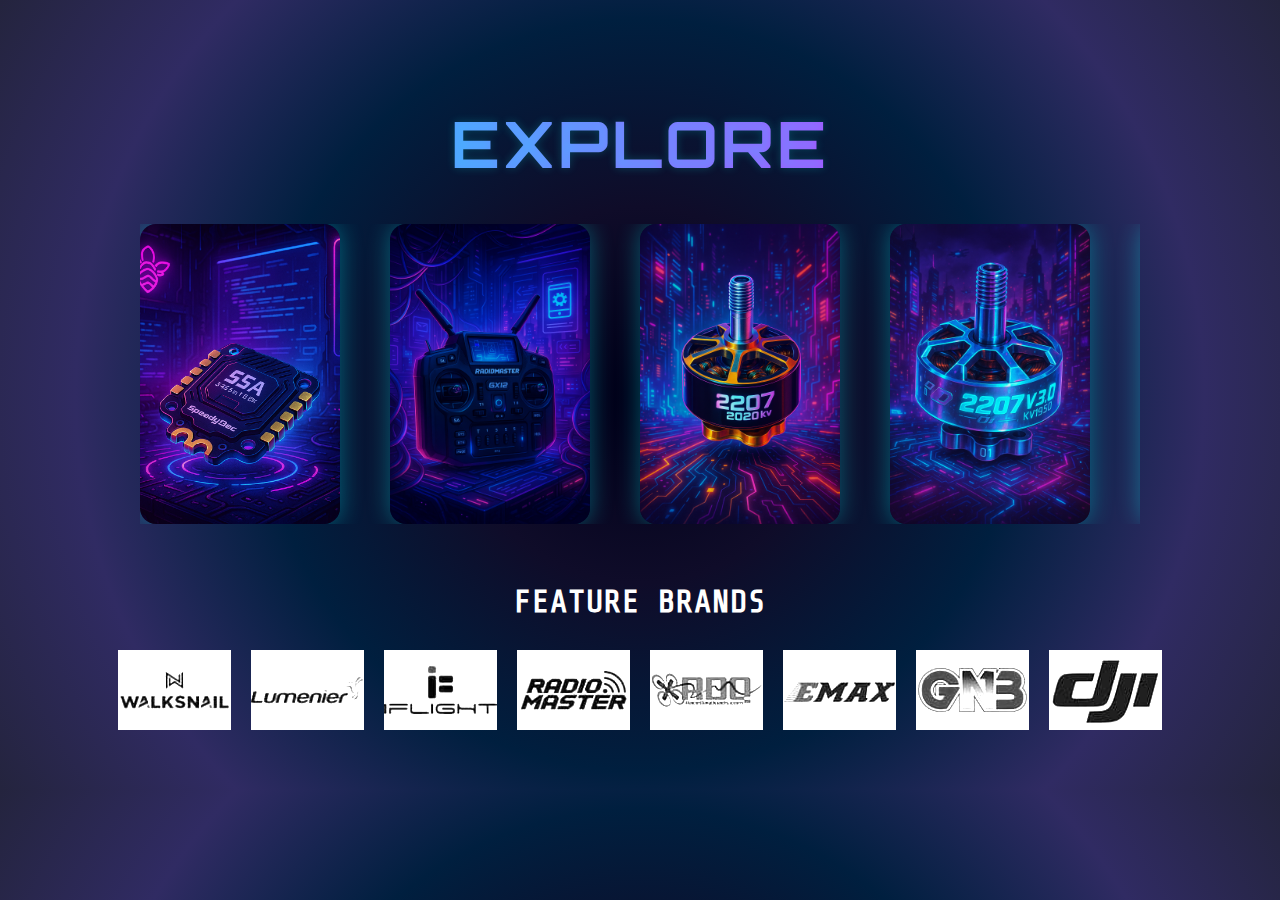
<file: explorer/explore.html.html>
<!DOCTYPE html>
<html lang="en">
<head>
  <meta charset="UTF-8" />
  <meta name="viewport" content="width=device-width, initial-scale=1.0"/>
  <title>Cyberpunk Explore</title>
  <link href="https://fonts.googleapis.com/css2?family=Orbitron:wght@600&family=Share+Tech+Mono&display=swap" rel="stylesheet">
  <style>
    :root {
      --image-width: 200px;
      --image-height: 300px;
      --carousel-gap: 50px;

      /* === Brand Logo Size Controls === */
      --brand-logo-height: 80px;
      --brand-logo-max-width: 120px;
 background: radial-gradient(circle at center, #000018, #0f0c29, #001f3f, #302b63, #24243e);
    }

    body {
      margin: 0;
      padding: 0;
       background: radial-gradient(circle at center, #000018, #0f0c29, #001f3f, #302b63, #24243e);
      color: #fff;
      font-family: 'Orbitron', sans-serif;
    }

    .explore-section {
      padding: 60px 20px;
      text-align: center;
    }

    .explore-title {
      font-size: 64px;
      background: linear-gradient(90deg, #00f0ff, #ff00ff);
      -webkit-background-clip: text;
      -webkit-text-fill-color: transparent;
      letter-spacing: 3px;
      text-shadow: 0 0 10px #00ffff33;
      margin-bottom: 40px;
      animation: flicker 3s infinite;
    }

    @keyframes flicker {
      0%, 100% { opacity: 1; }
      50% { opacity: 0.9; text-shadow: 0 0 15px #00ffff, 0 0 30px #ff00ff; }
    }

    /* ===== Image Carousel ===== */
    .carousel-container {
      position: relative;
      width: 100%;
      max-width: 1000px;
      margin: 0 auto 60px;
      overflow: hidden;
      height: var(--image-height);
    }

    .carousel-track {
      display: flex;
      gap: var(--carousel-gap);
      width: calc((var(--image-width) + var(--carousel-gap)) * 12);
      animation: scrollCarousel 14s linear infinite;
    }

    .carousel-track img {
      width: var(--image-width);
      height: var(--image-height);
      object-fit: cover;
      border-radius: 16px;
      box-shadow: 0 0 25px #00ffff55;
    }

    @keyframes scrollCarousel {
      0% { transform: translateX(0); }
      100% { transform: translateX(calc(-50% - var(--carousel-gap))); }
    }

    /* ===== Brand Section ===== */
    .brand-title {
      font-size: 32px;
      color:  background: radial-gradient(circle at center, #000018, #0f0c29, #001f3f, #302b63, #24243e);
      font-family: 'Share Tech Mono', monospace;
      margin-bottom: 30px;
      text-transform: uppercase;
      letter-spacing: 1px;
    }

    .brands {
      display: flex;
      flex-wrap: wrap;
      justify-content: center;
      gap: 20px;
    }

    .brands img {
      height: var(--brand-logo-height);
      max-width: var(--brand-logo-max-width);
      filter: grayscale(100%) brightness(1.5);
      transition: all 0.3s ease;
    }

    .brands img:hover {
      filter: none;
      transform: scale(1.12);
    }

    @media (max-width: 768px) {
      :root {
        --image-width: 180px;
        --image-height: 120px;
        --carousel-gap: 12px;

        /* Mobile brand logo sizing */
        --brand-logo-height: 40px;
        --brand-logo-max-width: 80px;
      }

      .explore-title {
        font-size: 42px;
      }

      .brand-title {
        font-size: 24px;
      }
    }
  </style>
</head>
<body>

  <section class="explore-section">
    <h1 class="explore-title">EXPLORE</h1>

    <!-- Carousel: Autoscrolling Drone Images -->
    <div class="carousel-container">
      <div class="carousel-track">
        <img src="drone1.png" alt="Drone 1">
        <img src="drone2.png" alt="Drone 2">
        <img src="drone3.png" alt="Drone 3">
        <img src="drone4.png" alt="Drone 4">
        <img src="drone5.png" alt="Drone 5">
        <img src="drone6.png" alt="Drone 6">
        <img src="drone7.png" alt="Drone 7">
        <img src="drone8.png" alt="Drone 8">
        <img src="drone9.png" alt="Drone 9">
        <img src="drone10.png" alt="Drone 10">

        <!-- Repeat to enable loop -->
        <img src="drone1.png" alt="Drone 1 duplicate">
        <img src="drone2.png" alt="Drone 2 duplicate">
        <img src="drone3.png" alt="Drone 3 duplicate">
        <img src="drone4.png" alt="Drone 4 duplicate">
        <img src="drone5.png" alt="Drone 5 duplicate">
        <img src="drone6.png" alt="Drone 6 duplicate">
        <img src="drone7.png" alt="Drone 7 duplicate">
        <img src="drone8.png" alt="Drone 8 duplicate">
        <img src="drone9.png" alt="Drone 9 duplicate">
        <img src="drone10.png" alt="Drone 10 duplicate">
      </div>
    </div>

    <!-- Static Brand Logos -->
    <h2 class="brand-title">FEATURE BRANDS</h2>
    <div class="brands">
      <img src="walksnail.jpg" alt="Walksnail">
      <img src="lumenier.jpg" alt="Lumenier">
      <img src="iflight.webp" alt="iFlight">
      <img src="radiomaster.jpg" alt="RadioMaster">
      <img src="rdq.jpg" alt="Speedybee">
      <img src="emax.jpg" alt="EMAX">
      <img src="gnb.jpg" alt="GNB">
      <img src="dji.jpg" alt="DJI">
    </div>
  </section>

</body>
</html>
</file>
